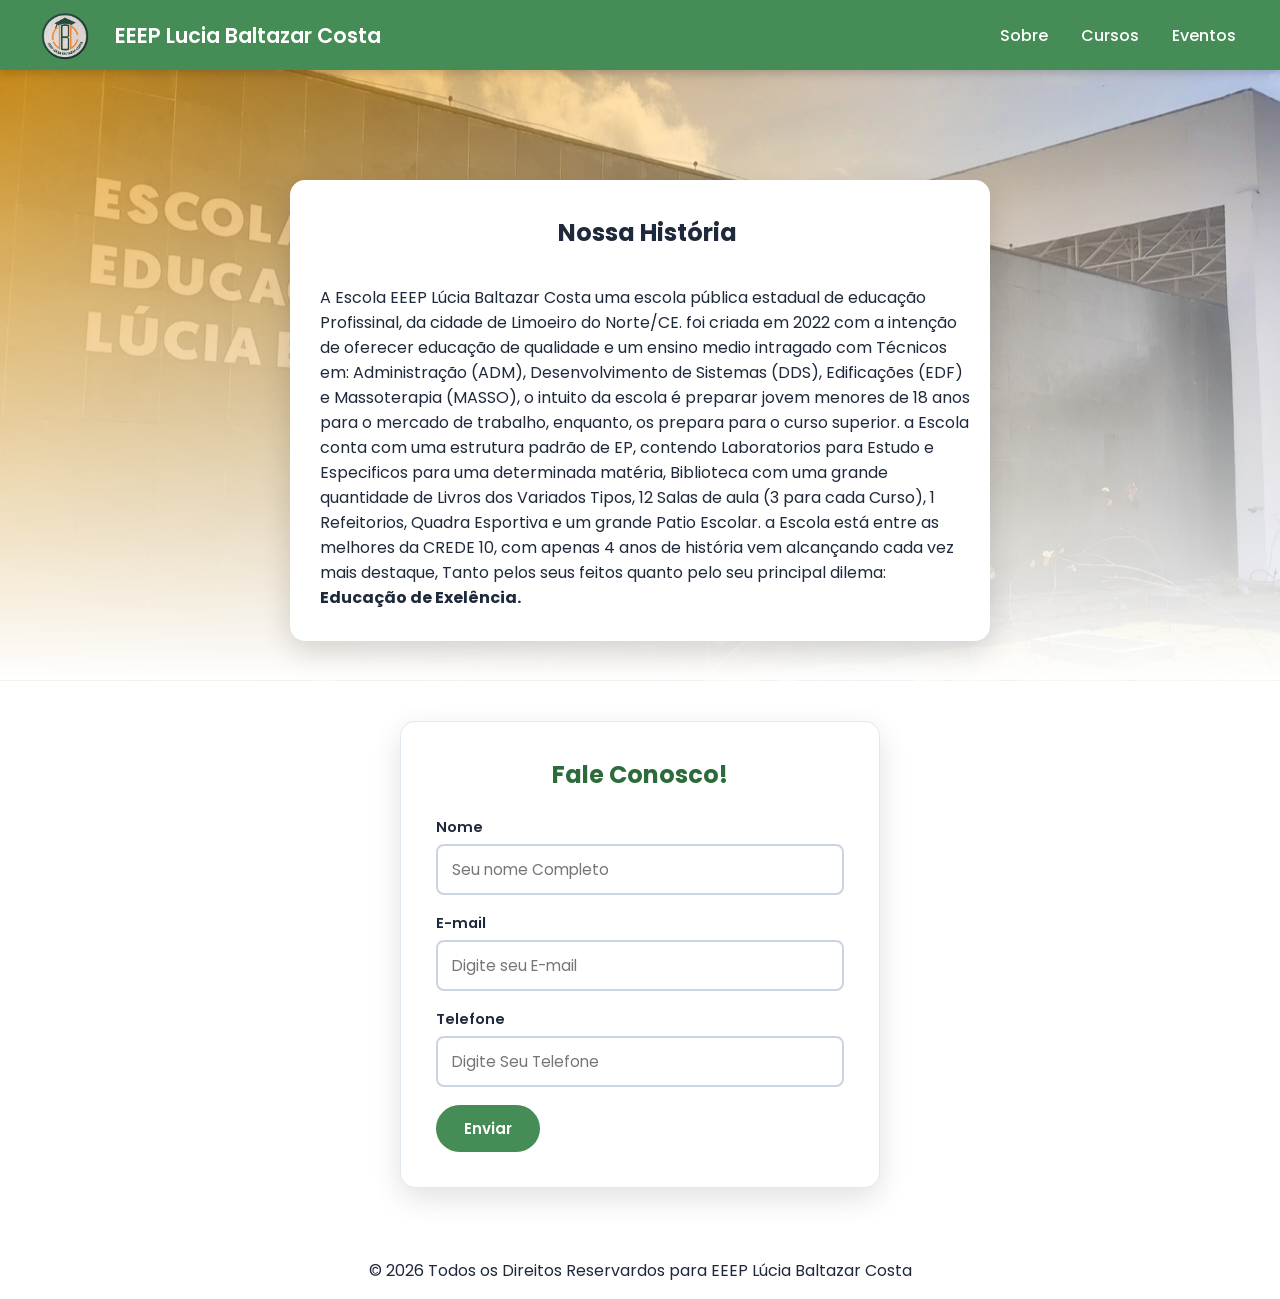
<file: Index.html>
<!DOCTYPE html>
<html lang="pt-Br">
<head>
    <meta charset="UTF-8">
    <meta name="viewport" content="width=device-width, initial-scale=1.0">
    <title>Lucia Baltazar</title>
    <link rel="stylesheet" href="style.css">
</head>
<body>
<header>
    <nav>
        <div class="logo-area">
        <img src="EP.png" alt="Logo da Escola">
    <h1>EEEP Lucia Baltazar Costa</h1>
    </div>
    <div class="link">
<ul>
    <li><a href="Index.html">Sobre</a></li>
    <li><a href="cursos.html">Cursos</a></li>
    <li><a href="eventos.html">Eventos</a></li>
</ul>
</div>
    </nav>
</header>
<main>
    <section class="fundo_imagem">
<div class="container">
    <div class="Historia">
        <div class="escola-info">
        <h2>Nossa História</h2>
        <p>A Escola EEEP Lúcia Baltazar Costa uma escola pública estadual de educação Profissinal, da cidade de Limoeiro do Norte/CE.
            foi criada em 2022 com a intenção de oferecer educação de qualidade e um ensino medio intragado com Técnicos em:
            Administração (ADM), Desenvolvimento de Sistemas (DDS), Edificações (EDF) e Massoterapia (MASSO), o intuito da escola é preparar
            jovem menores de 18 anos para o mercado de trabalho, enquanto, os prepara para o curso superior. a Escola conta com uma estrutura
            padrão de EP, contendo Laboratorios para Estudo e Especificos para uma determinada matéria, Biblioteca com uma grande quantidade 
            de Livros dos Variados Tipos, 12 Salas de aula (3 para cada Curso), 1 Refeitorios, Quadra Esportiva e um grande Patio Escolar.
            a Escola está entre as melhores da CREDE 10, com apenas 4 anos de história vem alcançando cada vez mais destaque, Tanto pelos seus
            feitos quanto pelo seu principal dilema: <strong>Educação de Exelência.</strong>
        </p>
</div>
    </div>
        </div>
            </section>

<section class="contato">
    <div class="card-contato">
    <h2>Fale Conosco!</h2>
    <form class="formulario">
        <div class="campo">
            <label for="nome">Nome</label>
            <input type="text" id="nome" placeholder="Seu nome Completo">
        </div>
        <div class="campo">
            <label for="email">E-mail</label>
            <input type="email" id="email" placeholder="Digite seu E-mail">
        </div>
        <div class="campo">
            <label for="telefone">Telefone</label>
            <input type="tel" id="telefone" placeholder="Digite Seu Telefone">
        </div>
        <button type="submit" class="botao">Enviar</button>
    </form>
        </div>
</section>
</main>

<footer>
    <div class="footer">
    <p>&copy; 2026 Todos os Direitos Reservardos para EEEP Lúcia Baltazar Costa</p>
</div>
</footer>
</body>
</html>
</file>
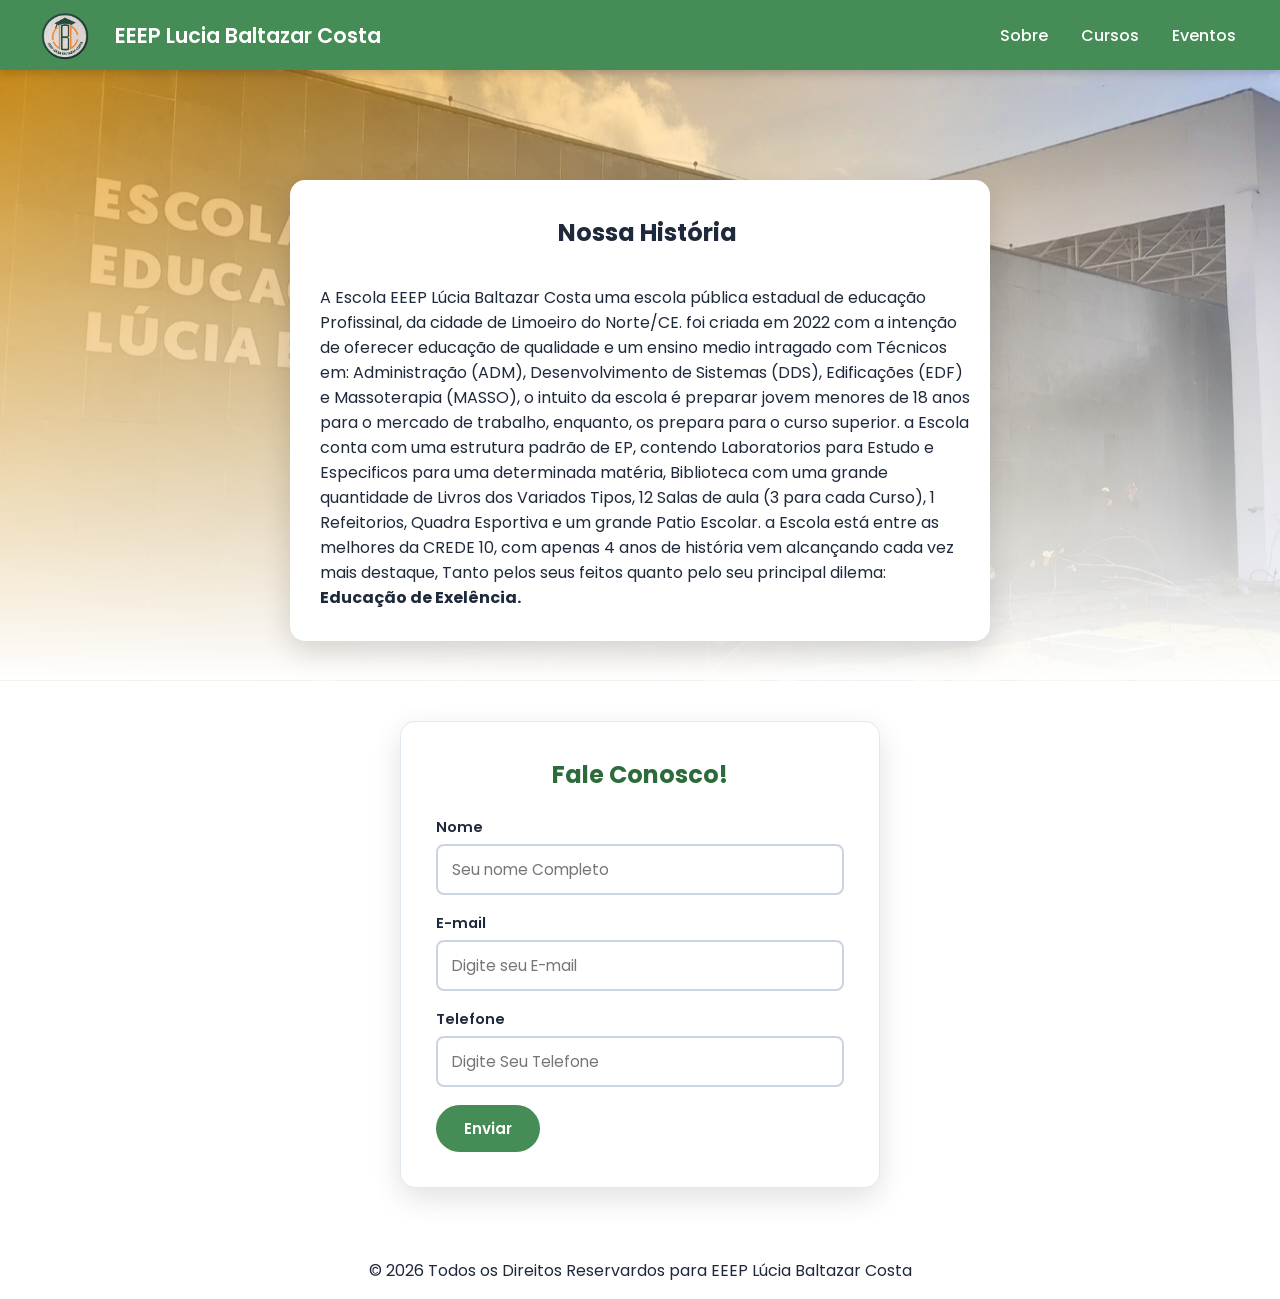
<file: index.html>
<!DOCTYPE html>
<html lang="pt-Br">
<head>
    <meta charset="UTF-8">
    <meta name="viewport" content="width=device-width, initial-scale=1.0">
    <title>Lucia Baltazar</title>
    <link rel="stylesheet" href="style.css">
</head>
<body>
<header>
    <nav>
        <div class="logo-area">
        <img src="EP.png" alt="Logo da Escola">
    <h1>EEEP Lucia Baltazar Costa</h1>
    </div>
    <div class="link">
<ul>
    <li><a href="Index.html">Sobre</a></li>
    <li><a href="cursos.html">Cursos</a></li>
    <li><a href="eventos.html">Eventos</a></li>
</ul>
</div>
    </nav>
</header>
<main>
    <section class="fundo_imagem">
<div class="container">
    <div class="Historia">
        <div class="escola-info">
        <h2>Nossa História</h2>
        <p>A Escola EEEP Lúcia Baltazar Costa uma escola pública estadual de educação Profissinal, da cidade de Limoeiro do Norte/CE.
            foi criada em 2022 com a intenção de oferecer educação de qualidade e um ensino medio intragado com Técnicos em:
            Administração (ADM), Desenvolvimento de Sistemas (DDS), Edificações (EDF) e Massoterapia (MASSO), o intuito da escola é preparar
            jovem menores de 18 anos para o mercado de trabalho, enquanto, os prepara para o curso superior. a Escola conta com uma estrutura
            padrão de EP, contendo Laboratorios para Estudo e Especificos para uma determinada matéria, Biblioteca com uma grande quantidade 
            de Livros dos Variados Tipos, 12 Salas de aula (3 para cada Curso), 1 Refeitorios, Quadra Esportiva e um grande Patio Escolar.
            a Escola está entre as melhores da CREDE 10, com apenas 4 anos de história vem alcançando cada vez mais destaque, Tanto pelos seus
            feitos quanto pelo seu principal dilema: <strong>Educação de Exelência.</strong>
        </p>
</div>
    </div>
        </div>
            </section>

<section class="contato">
    <div class="card-contato">
    <h2>Fale Conosco!</h2>
    <form class="formulario">
        <div class="campo">
            <label for="nome">Nome</label>
            <input type="text" id="nome" placeholder="Seu nome Completo">
        </div>
        <div class="campo">
            <label for="email">E-mail</label>
            <input type="email" id="email" placeholder="Digite seu E-mail">
        </div>
        <div class="campo">
            <label for="telefone">Telefone</label>
            <input type="tel" id="telefone" placeholder="Digite Seu Telefone">
        </div>
        <button type="submit" class="botao">Enviar</button>
    </form>
        </div>
</section>
</main>

<footer>
    <div class="footer">
    <p>&copy; 2026 Todos os Direitos Reservardos para EEEP Lúcia Baltazar Costa</p>
</div>
</footer>
</body>
</html>
</file>
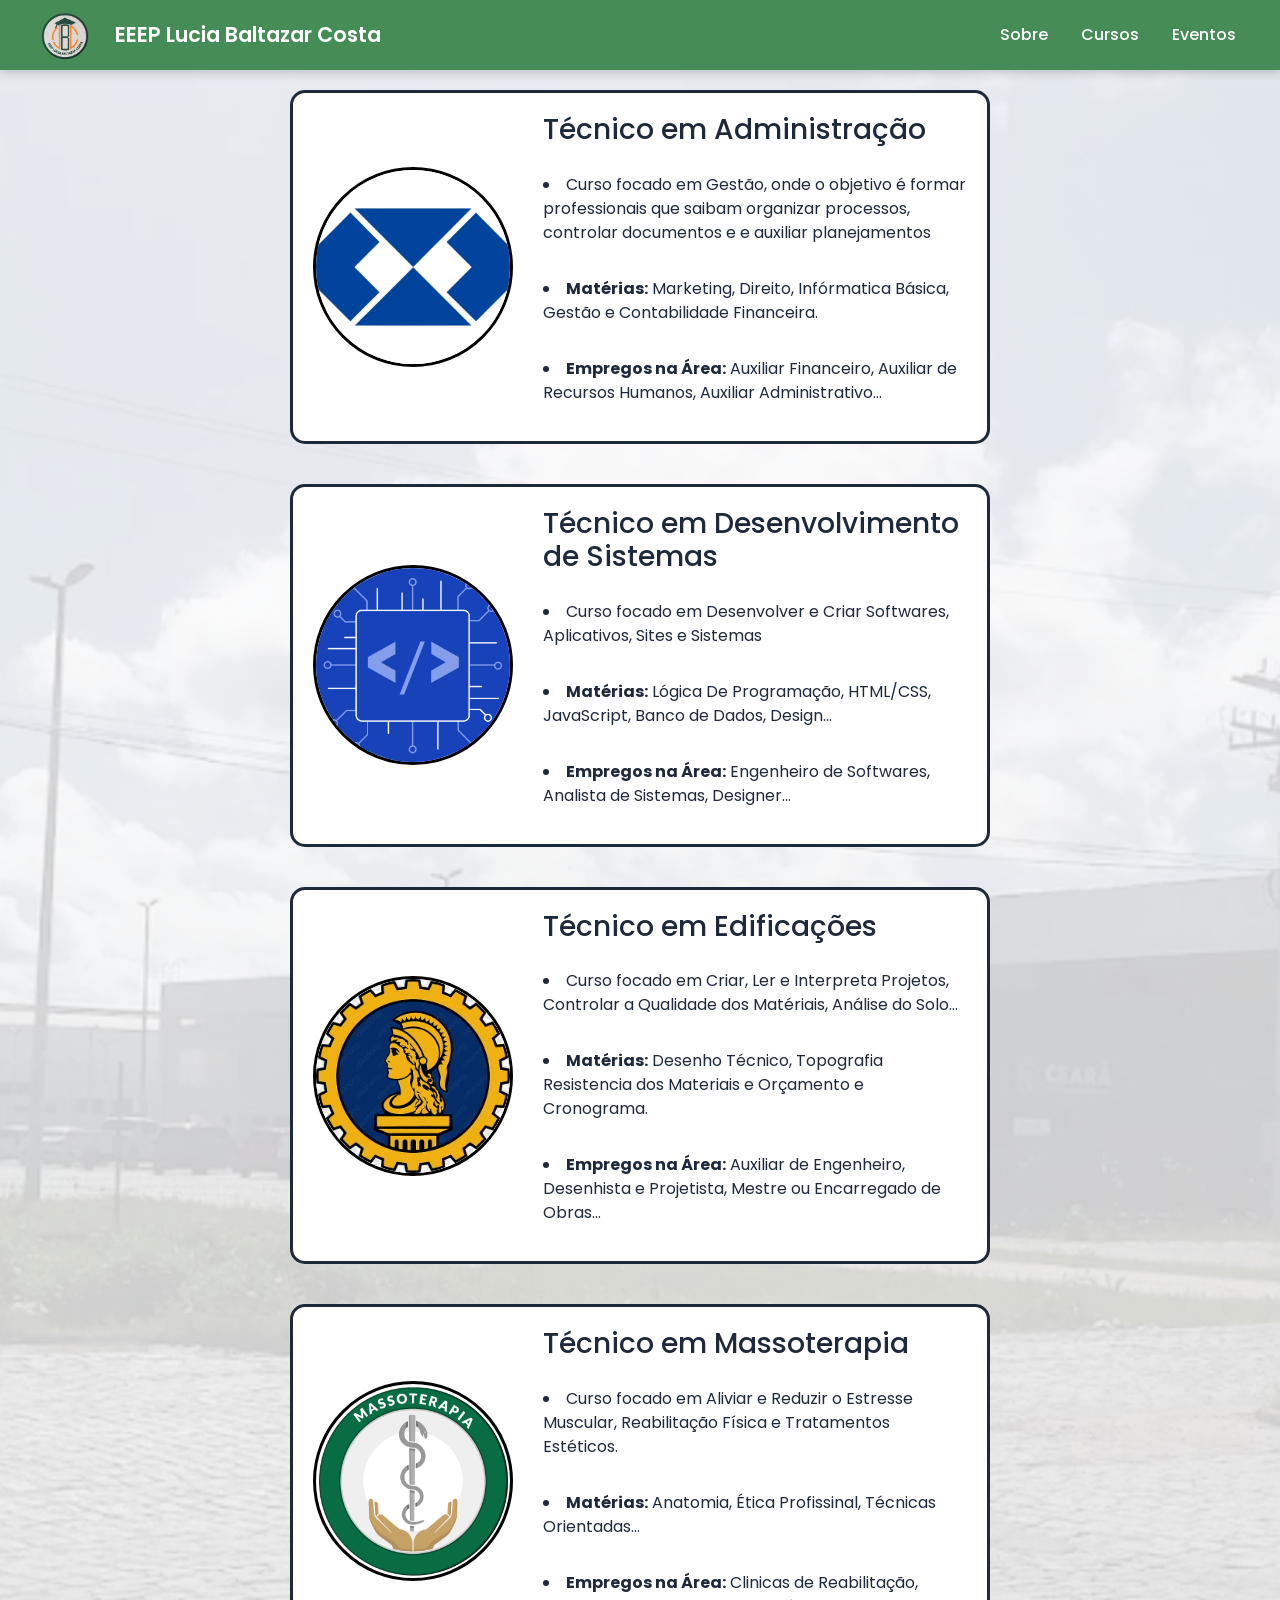
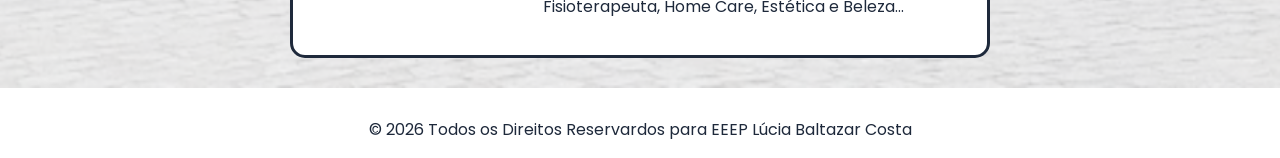
<file: cursos.html>
<!DOCTYPE html>
<html lang="pt-Br">
<head>
    <meta charset="UTF-8">
    <meta name="viewport" content="width=device-width, initial-scale=1.0">
    <title>Cursos</title>
</head>
<link href="https://cdn.jsdelivr.net/npm/bootstrap@5.3.0/dist/css/bootstrap.min.css" rel="stylesheet">
<link rel="stylesheet" href="style.css">
<body>

<header>
    <nav>
        <div class="logo-area">
        <img src="EP.png" alt="Logo da Escola">
    <h1>EEEP Lucia Baltazar Costa</h1>
    </div>
    <div class="link">
<ul>
    <li><a href="Index.html">Sobre</a></li>
    <li><a href="cursos.html">Cursos</a></li>
    <li><a href="eventos.html">Eventos</a></li>
</ul>
</div>
    </nav>
</header>

<main>
    <article class="ep_fundo">
<div class="container">
    <div class="adm">
        <img src="adm.png" alt="Imagem Curso de Administração">
        <div class="adm-info">
            <h3>Técnico em Administração</h3>
            <p><li>Curso focado em Gestão, onde o objetivo é formar professionais que saibam organizar processos, controlar documentos e e auxiliar planejamentos</li></p>
            <p><li><strong>Matérias:</strong> Marketing, Direito, Infórmatica Básica, Gestão e Contabilidade Financeira.</li></p>
            <p><li><strong>Empregos na Área:</strong> Auxiliar Financeiro, Auxiliar de Recursos Humanos, Auxiliar Administrativo...</li></p>
</div>
    </div>
        </div>

<div class="container">
    <div class="dds">
        <img src="logo_dds.png" alt="Imagem Curso de Desenvolvimento de Sistemas">
        <div class="dds-info">
            <h3>Técnico em Desenvolvimento de Sistemas</h3>
            <p><li>Curso focado em Desenvolver e Criar Softwares, Aplicativos, Sites e Sistemas</li></p>
            <p><li><strong>Matérias:</strong> Lógica De Programação, HTML/CSS, JavaScript, Banco de Dados, Design...</li></p>
            <p><li><strong>Empregos na Área:</strong> Engenheiro de Softwares, Analista de Sistemas, Designer...</li></p>
</div>
    </div>
        </div>

    <div class="container">
    <div class="edf">
        <img src="edf.jpg" alt="Imagem Curso de Edificações">
        <div class="edf-info">
            <h3>Técnico em Edificações</h3>
            <p><li>Curso focado em Criar, Ler e Interpreta Projetos, Controlar a Qualidade dos Matériais, Análise do Solo...</li></p>
            <p><li><strong>Matérias:</strong> Desenho Técnico, Topografia Resistencia dos Materiais e Orçamento e Cronograma.</li></p>
            <p><li><strong>Empregos na Área:</strong> Auxiliar de Engenheiro, Desenhista e Projetista, Mestre ou Encarregado de Obras...</li></p>
</div>
    </div>
        </div>

    <div class="container">
    <div class="masso">
        <img src="masso.png" alt="Imagem Curso de Administração">
        <div class="masso-info">
            <h3>Técnico em Massoterapia</h3>
            <p><li>Curso focado em Aliviar e Reduzir o Estresse Muscular, Reabilitação Física e Tratamentos Estéticos.</li></p>
            <p><li><strong>Matérias:</strong> Anatomia, Ética Profissinal, Técnicas Orientadas...</li></p>
            <p><li><strong>Empregos na Área:</strong> Clinicas de Reabilitação, Fisioterapeuta, Home Care, Estética e Beleza...</li></p>
</div>
    </div>
        </div>
</article>
<main>
    <footer>
    <div class="footer">
    <p>&copy; 2026 Todos os Direitos Reservardos para EEEP Lúcia Baltazar Costa</p>
        </div>
</footer>
<body>
<html>
</file>
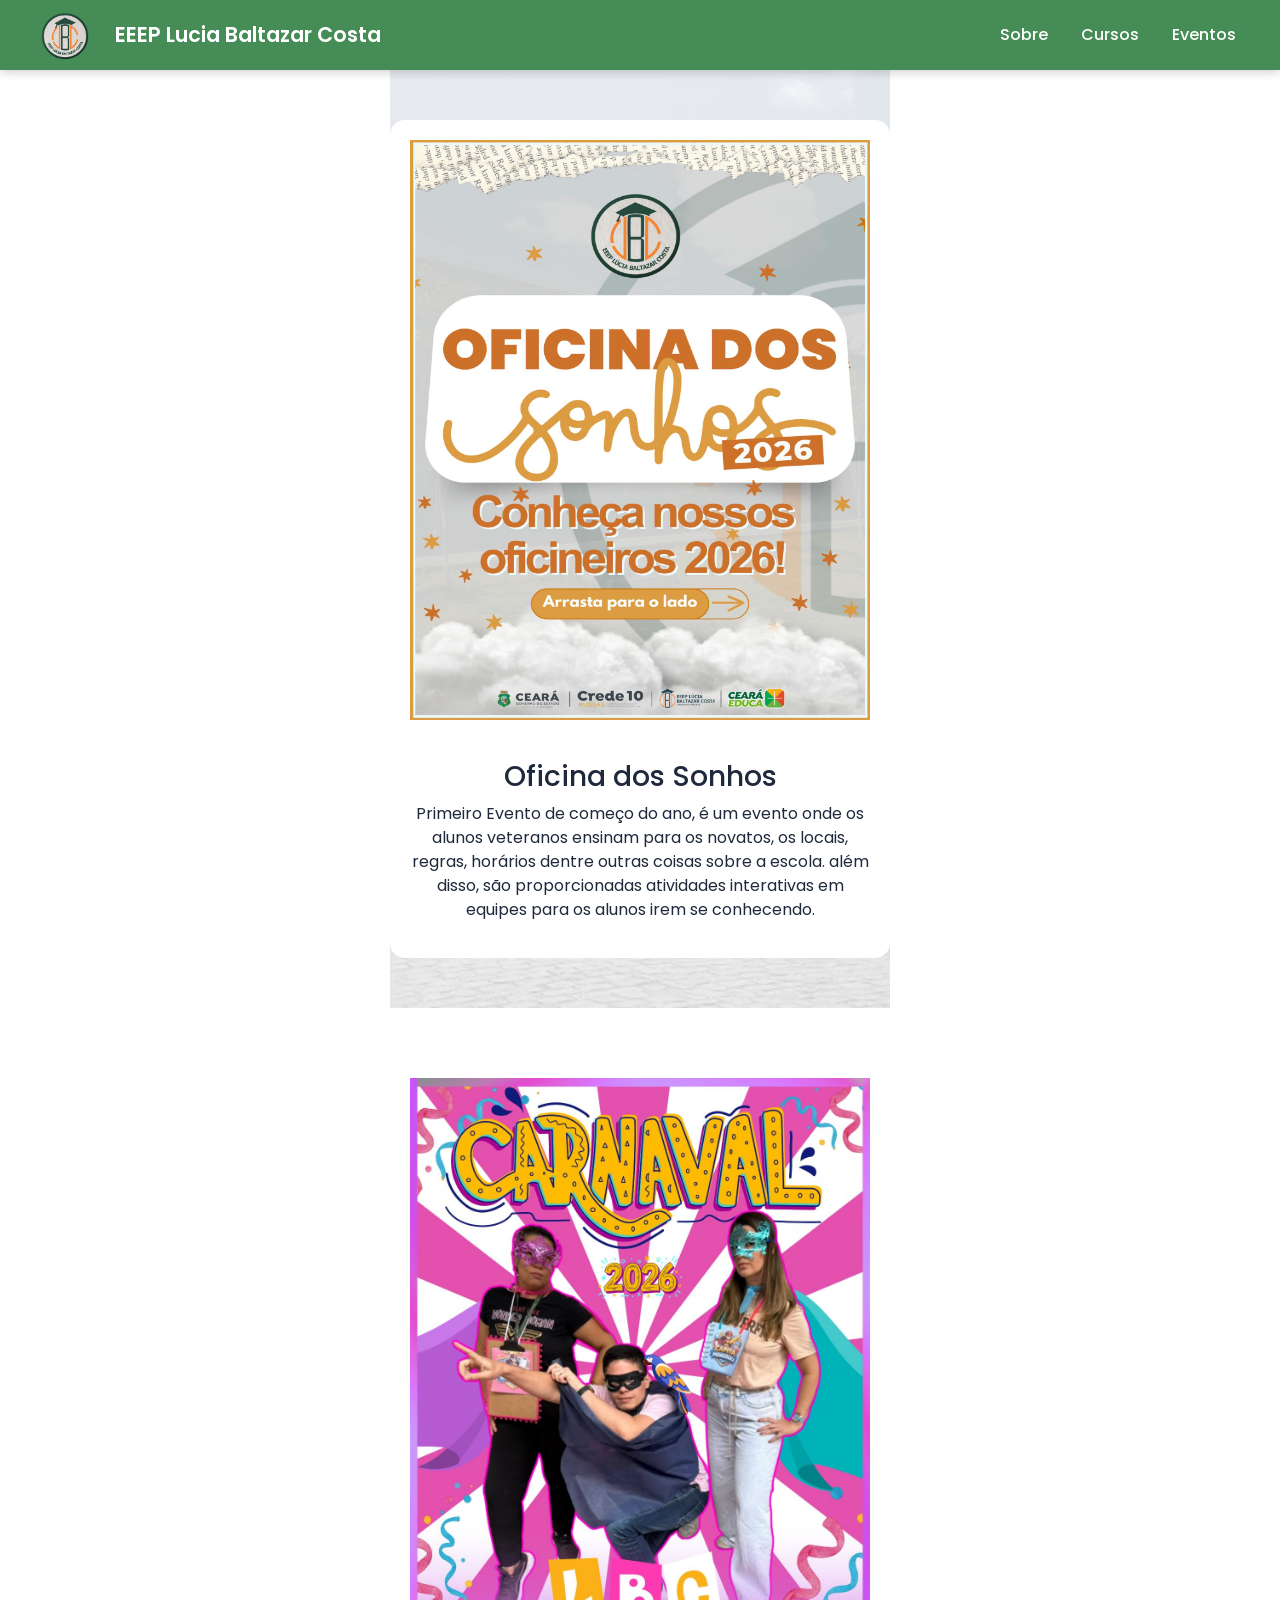
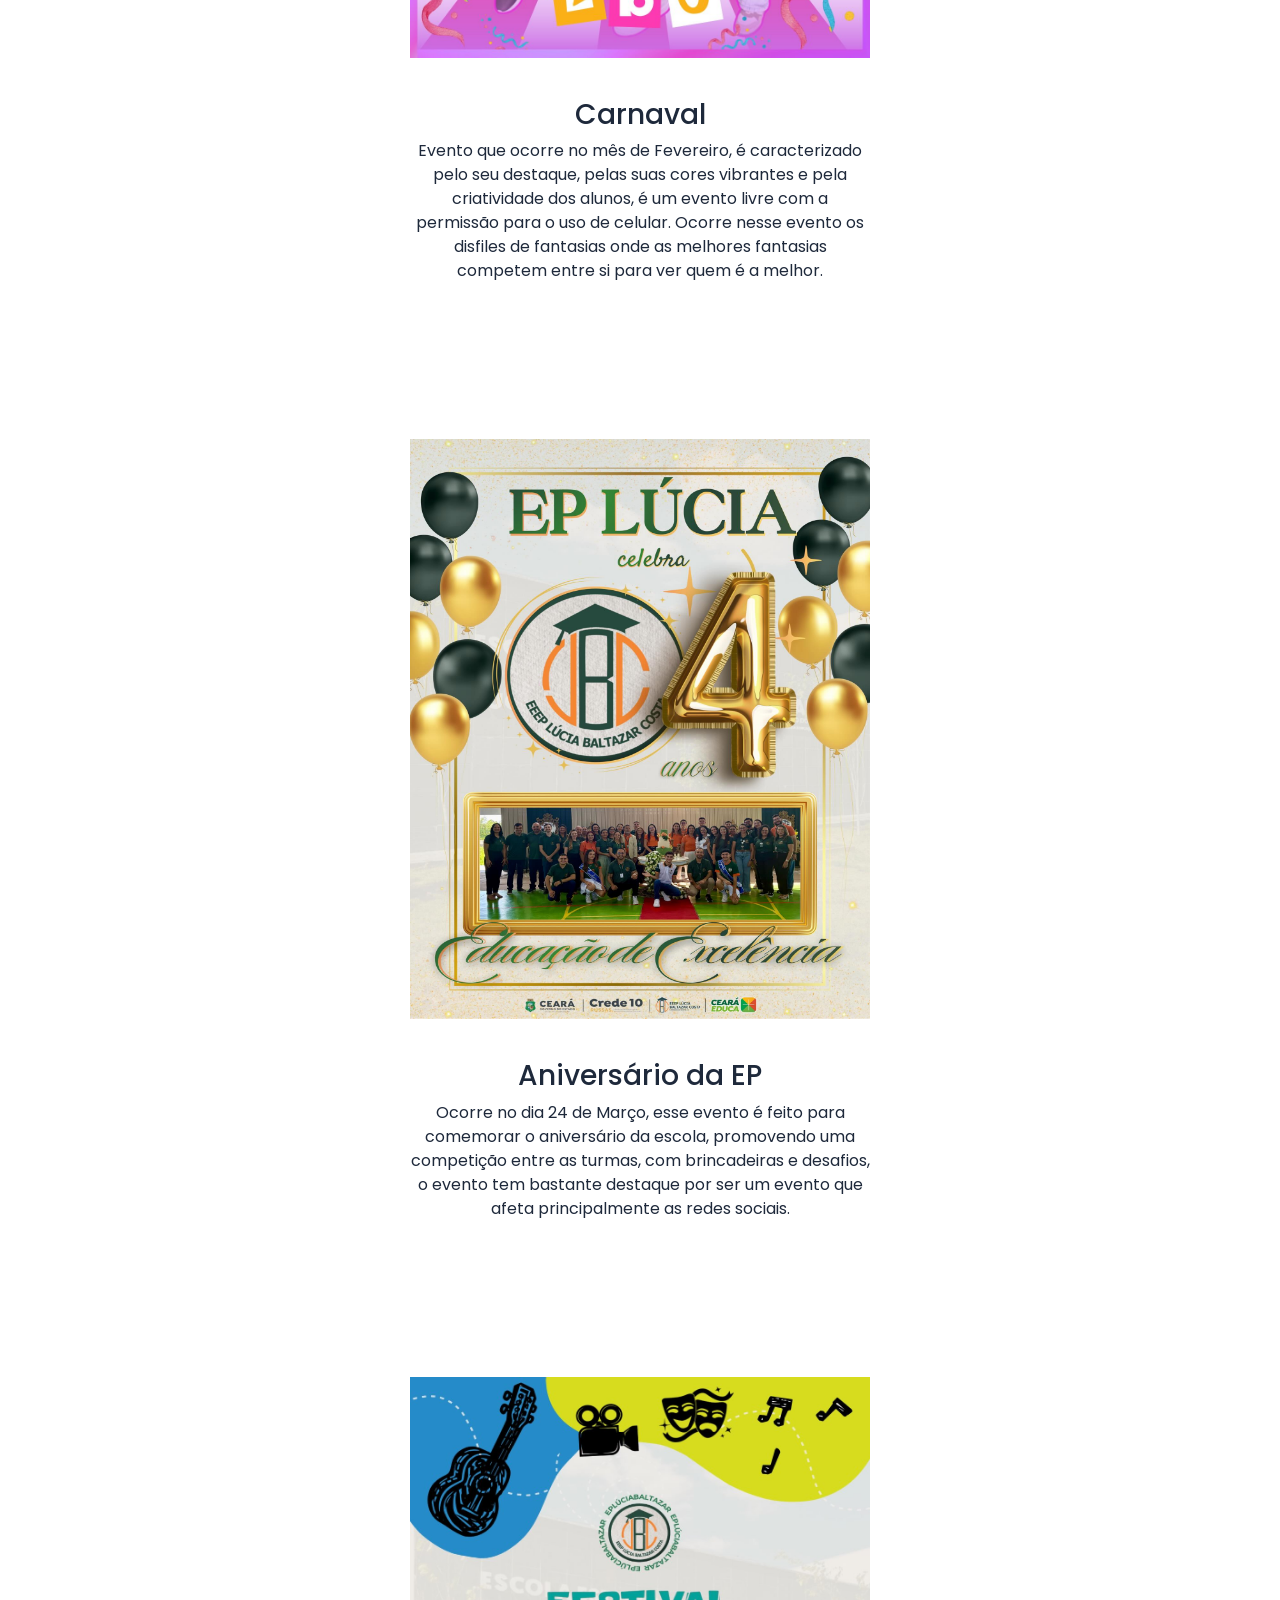
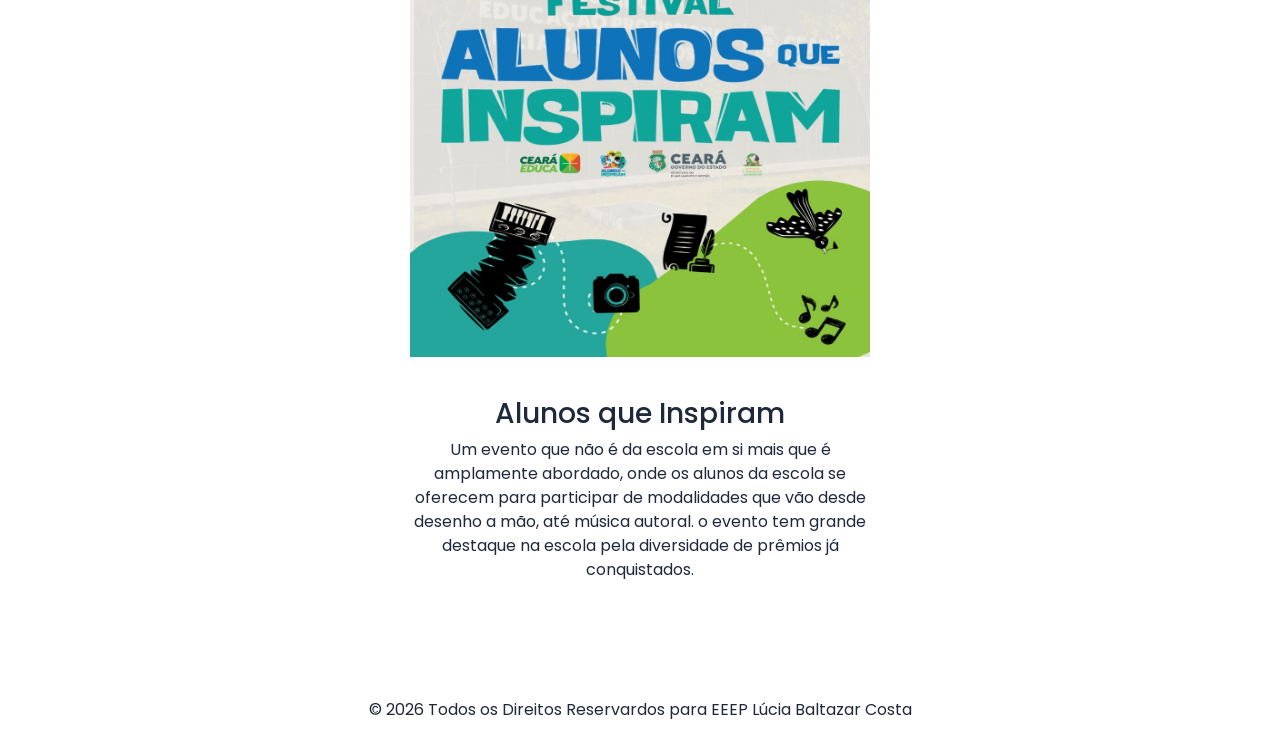
<file: eventos.html>
<!DOCTYPE html>
<html lang="pt-Br">
<head>
    <meta charset="UTF-8">
    <meta name="viewport" content="width=device-width, initial-scale=1.0">
    <title>Eventos</title>
</head>
<link href="https://cdn.jsdelivr.net/npm/bootstrap@5.3.0/dist/css/bootstrap.min.css" rel="stylesheet">
<link rel="stylesheet" href="style.css">
<body>
    <header>
    <nav>
        <div class="logo-area">
        <img src="EP.png" alt="Logo da Escola">
    <h1>EEEP Lucia Baltazar Costa</h1>
    </div>
    <div class="link">
<ul>
    <li><a href="Index.html">Sobre</a></li>
    <li><a href="cursos.html">Cursos</a></li>
    <li><a href="eventos.html">Eventos</a></li>
</ul>
</div>
    </nav>
</header>
<main>
<div class="container">
    <article class="ep_fundo">
    <div class="oficina-sonhos">
        <img src="oficina.jpg" alt="Imagem Oficina dos Sonhos">
        <div class="oficina-info">
            <h3>Oficina dos Sonhos</h3>
            <p>Primeiro Evento de começo do ano, é um evento onde os alunos veteranos ensinam para os novatos,
                os locais, regras, horários dentre outras coisas sobre a escola. além disso, são proporcionadas
                atividades interativas em equipes para os alunos irem se conhecendo.
            </p>
        </div>
    </div>
</div>
<div class="container">
    <div class="carnaval">
        <img src="carnaval.jpg" alt="Imagem Carnaval">
        <div class="carnaval-info">
            <h3>Carnaval</h3>
            <p>Evento que ocorre no mês de Fevereiro, é caracterizado pelo seu destaque, pelas suas cores vibrantes e pela
                criatividade dos alunos, é um evento livre com a permissão para o uso de celular. Ocorre nesse evento os
                disfiles de fantasias onde as melhores fantasias competem entre si para ver quem é a melhor.
            </p>
        </div>
    </div>
</div>
<div class="container">
    <div class="aniversario">
        <img src="aniversario.jpg" alt="Imagem Aniversario da EP">
        <div class="aniversario-info">
            <h3>Aniversário da EP</h3>
            <p>Ocorre no dia 24 de Março, esse evento é feito para comemorar o aniversário da escola, promovendo uma competição entre
                as turmas, com brincadeiras e desafios, o evento tem bastante destaque por ser um evento que afeta principalmente as redes sociais.
            </p>
        </div>
    </div>
</div>
<div class="container">
    <div class="alunos">
        <img src="alunos_inspiram.jpg" alt="Imagem Alunos que Inspiram">
        <div class="alunos-info">
            <h3>Alunos que Inspiram</h3>
            <p>Um evento que não é da escola em si mais que é amplamente abordado, onde os alunos da escola se oferecem para participar de modalidades
                que vão desde desenho a mão, até música autoral. o evento tem grande destaque na escola pela diversidade de prêmios já conquistados.
            </p>
        </div>
    </div>
</div>
    </article>
</main>
    <div class="footer">
    <p>&copy; 2026 Todos os Direitos Reservardos para EEEP Lúcia Baltazar Costa</p>
        </div>
</footer>
</body>
</html>
</file>
<file: style.css>
@import url('https://fonts.googleapis.com/css2?family=Poppins:ital,wght@0,100;0,200;0,300&display=swap');

:root{
    --verde: #468c56;
    --verde-escuro: #2e6b3a;
    --branco: #ffffff;
    --cinza-claro: #f4f6f4;
    --texto-escuro: #1e293b;
    --sombra: 0 10px 30px rgba(0, 0, 0, 0.12);
    --sombra-hover: 0 15px 35px rgba(0, 0, 0, 0.18);
    --radius: 15px;
    --transicao: 0.3s ease; 
}
*, *::before, *::after {box-sizing: border-box;}

body {
    background-color: var(--branco);
    font-family: 'Poppins', sans-serif;
    margin: 0;
    color: var(--texto-escuro);
}
header{
    background-color: var(--verde);
    position: sticky;
    top: 0;
    z-index: 100;
    box-shadow: 0 2px 10px rgba(0,0,0,0.2);
}
nav{
    display: flex;
    align-items: center;
    justify-content: space-between;
    padding: 0 30px;
    flex-wrap: wrap;
    gap: 10px;
}
.logo-area{
    display: flex;
    align-items: center;
    gap: 15px;
}
.logo-area img{
    width: 70px;
    height: 70px;
    object-fit: contain;
}
h1{
    color: var(--branco);
    font-size: 1.3rem;
    margin: 0;
    font-weight: 600;
}
.link ul{
    display: flex;
    list-style: none;
    gap: 5px;
    margin: 0;
    padding: 10px 0;
}
.link a{
    text-decoration: none;
    color: var(--branco);
    font-weight: 500;
    padding: 6px 14px;
    border-radius: 20px;
    transition: background-color var(--transicao);
    display: inline-block;
}
.link a:hover{
    background-color: rgba(255,255,255,0.2);
}
.fundo_imagem{
    width: 100%;
    display: block;
    background:
    linear-gradient(to top, var(--cinza-claro), rgba(255,255,255,0)),
    linear-gradient(to right, rgba(255,165,0,0.6) rgba(255,165,0, 0)),
    url(escola.jpg);
    background-size: cover;
    background-position: center;
    padding: 60px 20px 40px;
}
.container{
    display: flex;
    justify-content: center;
    padding: 0 20px;
}

.adm {
    width: 700px;
    min-height: 250px;
    background-color: white;
    border-radius: 15px;
    margin: 20px auto;
    padding: 20px;
    display: flex;
    gap: 30px;
    transition: transform 0.3s ease, box-shadow 0.3s ease;
    cursor: pointer;
    border: solid; 
}
.adm:hover{
    transform: scale(1.03) translateY(-5px);
    box-shadow: 0 15px 30px rgb(0,0,0,0.15);
    border-color: blue;
}
.adm img{
    width: 200px;
    height: 200px;
    border-radius: 50%;
    object-fit: cover;
    border: 3px solid black;
    align-self: center;
    flex-shrink: 0;
}
.adm-info{
    display: flex;
    flex-direction: column;
    justify-content: flex-start
}
.adm-info h3{
margin-top: 0;
margin-bottom: 10px;
color: #1e293b

}
.dds {
    width: 700px;
    min-height: 250px;
    background-color: white;
    border-radius: 15px;
    margin: 20px auto;
    padding: 20px;
    display: flex;
    gap: 30px;
    transition: transform 0.3s ease, box-shadow 0.3s ease;
    cursor: pointer;
    border: solid;
}
.dds:hover{
    transform: scale(1.03) translateY(-5px);
    box-shadow: 0 15px 30px rgb(0,0,0,0.15);
    border-color: purple;
}
.dds img{
    width: 200px;
    height: 200px;
    border-radius: 50%;
    object-fit: cover;
    border: 3px solid black;
    align-self: center;
    flex-shrink: 0;
}
.dds-info{
    display: flex;
    flex-direction: column;
    justify-content: flex-start;
}
.dds-info h3{
    margin-top: 0;
    margin-bottom: 10px;
    color: #1e293b
}
.edf {
    width: 700px;
    min-height: 250px;
    background-color: white;
    border-radius: 15px;
    margin: 20px auto;
    padding: 20px;
    display: flex;
    gap: 30px;
    transition: transform 0.3s ease, box-shadow 0.3s ease;
    cursor: pointer;
    border: solid;
}
.edf:hover{
    transform: scale(1.03) translateY(-5px);
    box-shadow: 0 15px 30px rgb(0,0,0,0.15);
    border-color: yellow;
}
.edf img{
    width: 200px;
    height: 200px;
    border-radius: 50%;
    object-fit: cover;
    border: 3px solid black;
    align-self: center;
    flex-shrink: 0;
}
.edf-info{
    display: flex;
    flex-direction: column;
    justify-content: flex-start;
}
.edf-info h3{
    margin-top: 0;
    margin-bottom: 10px;
    color: #1e293b
}
.masso {
    width: 700px;
    min-height: 250px;
    background-color: white;
    border-radius: 15px;
    margin: 20px auto;
    padding: 20px;
    display: flex;
    gap: 30px;
    transition: transform 0.3s ease, box-shadow 0.3s ease;
    cursor: pointer;
    border: solid;
    margin-bottom: 30px;
}
.masso:hover{
    transform: scale(1.03) translateY(-5px);
    box-shadow: 0 15px 30px rgb(0,0,0,0.15);
    border-color: green;
}
.masso img{
    width: 200px;
    height: 200px;
    border-radius: 50%;
    object-fit: cover;
    border: 3px solid black;
    align-self: center;
    flex-shrink: 0;
}
.masso-info{
    display: flex;
    flex-direction: column;
    justify-content: flex-start;
}
.masso-info h3{
    margin-top: 0;
    margin-bottom: 10px;
    color: #1e293b
}
.ep_fundo{
    position: relative;
}
.ep_fundo::before{
    content: "";
    position: absolute;
    inset: 0;
    background: url(imagem\ ep.png);
    background-size: cover;
    background-position: center;
    opacity: 0.2;
    z-index: -1;
}
.ep_fundo{
    position: relative;
}
.ep_fundo::before{
    content: "";
    position: absolute;
    inset: 0;
    background: url(imagem\ ep.png);
    background-size: cover;
    background-position: center;
    opacity: 0.2;
    z-index: -1;
}
.ep_fundo{
    position: relative;
}
.ep_fundo::before{
    content: "";
    position: absolute;
    inset: 0;
    background: url(imagem\ ep.png);
    background-size: cover;
    background-position: center;
    opacity: 0.2;
    z-index: -1;
}
.Historia{   
    width: 700px;
    min-height: 100px;
    background-color: white;
    border-radius: 15px;
    margin-top: 50px;
    padding-left: 15px;
    display: flex;
    gap: 30px;
    box-shadow: 0 10px 30px rgba(0,0,0,0.15);
}
.fundo_imagem{
    width: 100%;
    display: block;
    background: linear-gradient(to top, white, rgba(255,255,255,0)),
    linear-gradient(to right, rgba(255,165,0,0.7), rgba(255,165,0,0)),
    url(escola.jpg);
    background-size: cover;
    background-position: center;
}
.escola-info p{
    padding: 15px;
}
.escola-info h2{
    text-align: center;
    padding-top: 15px;
}
#contato{
    max-width: 400px;
    margin: 50px auto;
}
.contato {
    display: flex;
    justify-content: center;
    padding: 40px 20px;
}

.card-contato {
    background-color: var(--branco);
    width: 100%;
    max-width: 480px;
    padding: 35px;
    border-radius: var(--radius);
    box-shadow: var(--sombra);
    border: 1px solid #e2e8f0;
}

.card-contato h2 {
    color: var(--verde-escuro);
    margin-top: 0;
    margin-bottom: 25px;
    text-align: center;
}

.formulario {
    display: flex;
    flex-direction: column;
    gap: 18px;
}

.campo {
    display: flex;
    flex-direction: column;
    gap: 6px;
}

.campo label {
    font-weight: 600;
    color: var(--texto-escuro);
    font-size: 0.9rem;
    transition: color var(--transicao);
}

input {
    padding: 12px 14px;
    border: 2px solid #cbd5e1;
    border-radius: 8px;
    outline: none;
    font-size: 0.95rem;
    font-family: 'Poppins', sans-serif;
    color: var(--texto-escuro);
    transition: border-color var(--transicao);
}

input:focus { border-color: var(--verde); }

.campo:focus-within label { color: var(--verde); }

.botao {
    padding: 12px 28px;
    background-color: var(--verde);
    color: var(--branco);
    border: none;
    border-radius: 25px;
    font-weight: 600;
    font-family: 'Poppins', sans-serif;
    font-size: 0.95rem;
    cursor: pointer;
    align-self: flex-start;
    transition: background-color var(--transicao), transform var(--transicao);
}

.botao:hover {
    background-color: var(--verde-escuro);
    transform: translateY(-2px);
}
.oficina-sonhos{
    width: 500px;
    background-color: white;
    border-radius: 15px;
    margin: 50px auto;
    padding: 20px;
    display: flex;
    flex-direction: column;
    align-items: center;
    gap: 20px;
    transition: transform 0.3s ease, box-shadow 0.3s ease;
    cursor: pointer;
    max-width: 100%;
    height: auto;
    border-radius: 15px;
}
.oficina-sonhos img{
    width: 100px;
    height: 600px;
    width: 100%;
    display: block;
    padding: 0;
    padding-bottom: 20px;
}
.oficina-sonhos:hover{
    transform: scale(1.03) translateY(-5px);
    box-shadow: 0 15px 30px rgb(0,0,0,0.15);
}
.oficina-info{
    display: flex;
    flex-direction: column;
    align-items: center;
    text-align: center;
}
.carnaval{
    width: 500px;
    background-color: white;
    border-radius: 15px;
    margin: 50px auto;
    padding: 20px;
    display: flex;
    flex-direction: column;
    align-items: center;
    gap: 20px;
    transition: transform 0.3s ease, box-shadow 0.3s ease;
    cursor: pointer;
    max-width: 100%;
    height: auto;
    border-radius: 15px;
}
.carnaval img{
    width: 100px;
    height: 600px;
    width: 100%;
    display: block;
    padding: 0;
    padding-bottom: 20px;
}
.carnaval:hover{
    transform: scale(1.03) translateY(-5px);
    box-shadow: 0 15px 30px rgb(0,0,0,0.15);
}
.carnaval-info{
    display: flex;
    flex-direction: column;
    align-items: center;
    text-align: center;
}
.aniversario{
    width: 500px;
    background-color: white;
    border-radius: 15px;
    margin: 50px auto;
    padding: 20px;
    display: flex;
    flex-direction: column;
    align-items: center;
    gap: 20px;
    transition: transform 0.3s ease, box-shadow 0.3s ease;
    cursor: pointer;
    max-width: 100%;
    height: auto;
    border-radius: 15px;
}
.aniversario img{
    width: 100px;
    height: 600px;
    width: 100%;
    display: block;
    padding: 0;
    padding-bottom: 20px;
}
.aniversario:hover{
    transform: scale(1.03) translateY(-5px);
    box-shadow: 0 15px 30px rgb(0,0,0,0.15);
}
.aniversario-info{
    display: flex;
    flex-direction: column;
    align-items: center;
    text-align: center;
}
.alunos{
    width: 500px;
    background-color: white;
    border-radius: 15px;
    margin: 50px auto;
    padding: 20px;
    display: flex;
    flex-direction: column;
    align-items: center;
    gap: 20px;
    transition: transform 0.3s ease, box-shadow 0.3s ease;
    cursor: pointer;
    max-width: 100%;
    height: auto;
    border-radius: 15px;
}
.alunos img{
    width: 100px;
    height: 600px;
    width: 100%;
    display: block;
    padding: 0;
    padding-bottom: 20px;
}
.alunos:hover{
    transform: scale(1.03) translateY(-5px);
    box-shadow: 0 15px 30px rgb(0,0,0,0.15);
}
.alunos-info{
    display: flex;
    flex-direction: column;
    align-items: center;
    text-align: center;
}
.footer{
    text-align: center;
    margin-top: 30px;
    padding-top: 20px 0;
    margin-bottom: 0;
    font-size: 1rem;
    color: #1e293b;
    width: 100%;
}
</file>
